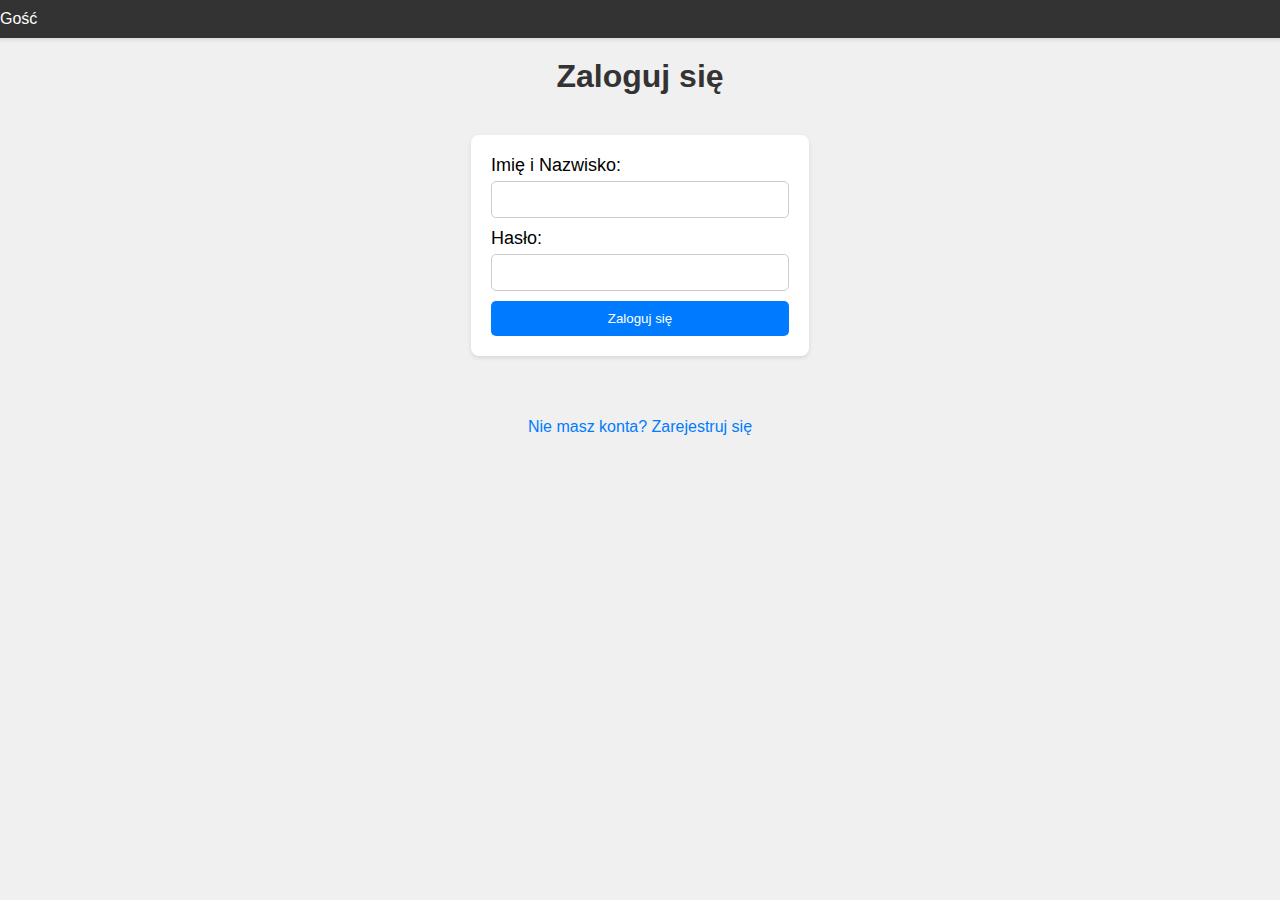
<file: gesture_recognition/static/login.html>
<!DOCTYPE html>
<html lang="pl">
<head>
    <meta charset="UTF-8">
    <meta name="viewport" content="width=device-width, initial-scale=1.0">
    <title>Zaloguj się</title>
    <link rel="icon" type="image/x-icon" href="favicon.ico">
    <link rel="stylesheet" href="style.css">
</head>
<body>
    <nav>
        <span class="user-info" id="userInfo">Gość</span>
        <button class="logout-btn" id="logoutBtn" style="display: none;">Wyloguj się</button>
    </nav>
    <h1>Zaloguj się</h1>
    <form id="loginForm">
        <label for="username">Imię i Nazwisko:</label>
        <input type="text" id="username" required>
        <label for="password">Hasło:</label>
        <input type="password" id="password" required>
        <button type="submit">Zaloguj się</button>
    </form>
    <p id="message"></p>
    <a href="register.html">Nie masz konta? Zarejestruj się</a>

    <script>
        // Get DOM elements
        const form = document.getElementById('loginForm');
        const message = document.getElementById('message');
        const userInfo = document.getElementById('userInfo');
        const logoutBtn = document.getElementById('logoutBtn');

        // Show username and logout if token exists
        if (localStorage.getItem('token')) {
            userInfo.textContent = `Użytkownik: ${getUsernameFromToken()}`;
            logoutBtn.style.display = 'block';
        }

        function getUsernameFromToken() {
            // Decode JWT to get username
            const token = localStorage.getItem('token');
            if (token) {
                try {
                    const payload = JSON.parse(atob(token.split('.')[1]));
                    return payload.username;
                } catch (e) {
                    console.error('Error decoding token:', e);
                    return 'Unknown';
                }
            }
            return 'Guest';
        }

        logoutBtn.addEventListener('click', () => {
            // Clear token and redirect to login page
            localStorage.removeItem('token');
            window.location.href = 'login.html';
        });

        form.addEventListener('submit', async (e) => {
            // Handle login form submission
            e.preventDefault();
            const username = document.getElementById('username').value;
            const password = document.getElementById('password').value;

            try {
                const response = await fetch('/api/login', {
                    method: 'POST',
                    headers: {'Content-Type': 'application/json'},
                    body: JSON.stringify({username, password})
                });
                const data = await response.json();
                if (response.ok) {
                    localStorage.setItem('token', data.token);
                    window.location.href = 'index.html';
                } else {
                    message.textContent = data.error || 'Błąd autoryzacji';
                }
            } catch (error) {
                message.textContent = 'Błąd serwera';
                console.error(error);
            }
        });
    </script>
</body>
</html>
</file>
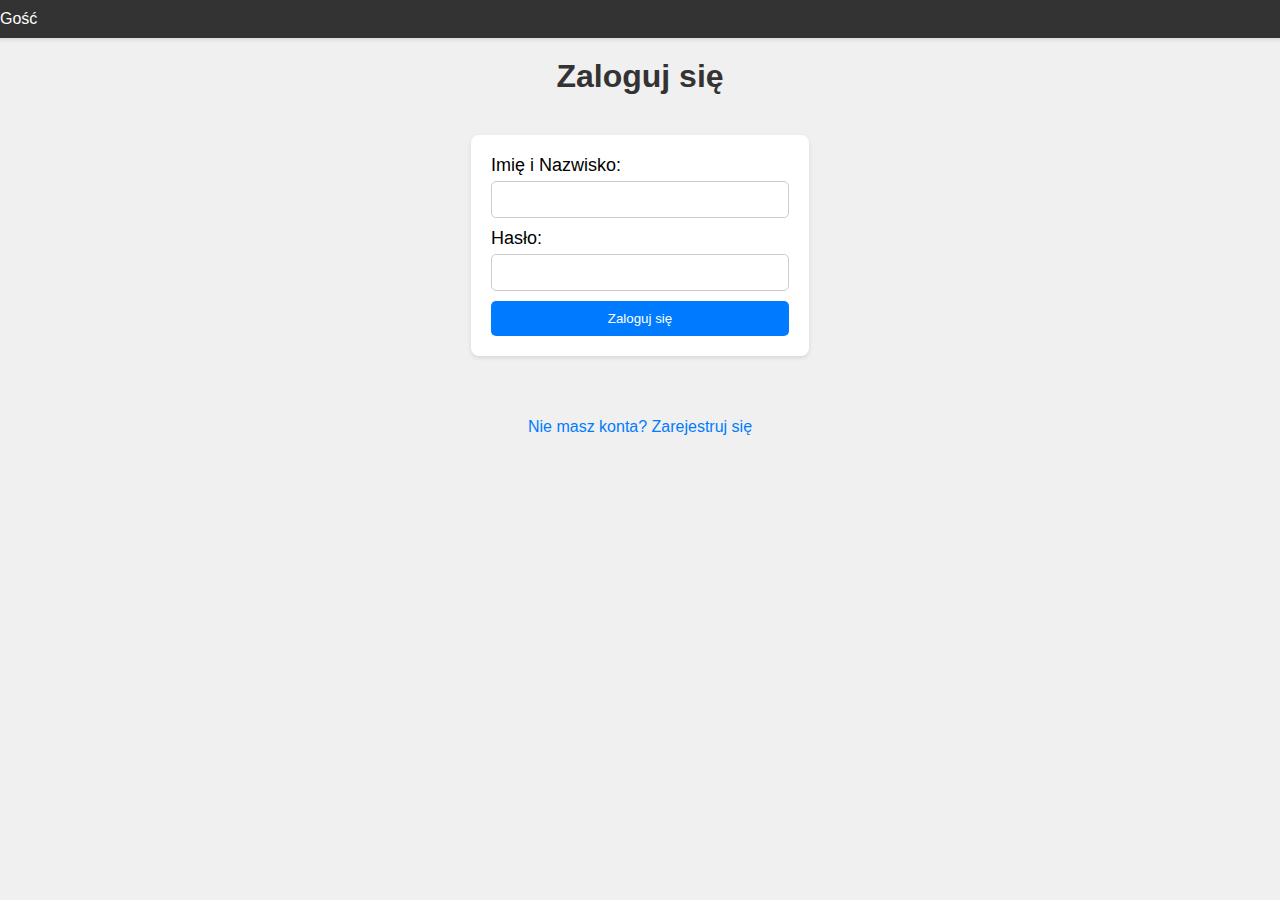
<file: gesture_recognition/static/recognize.html>
<!DOCTYPE html>
<html lang="pl">
<head>
    <meta charset="UTF-8">
    <meta name="viewport" content="width=device-width, initial-scale=1.0">
    <title>Rozpoznawanie Gestów</title>
    <link rel="icon" type="image/x-icon" href="favicon.ico">
    <link rel="stylesheet" href="style.css">
</head>
<body>
    <nav>
        <span class="user-info" id="userInfo">Ładowanie...</span>
        <button class="logout-btn" id="logoutBtn">Wyloguj się</button>
    </nav>
    <h1>Rozpoznawanie Gestów</h1>
    <div class="container">
        <button id="backBtn">← Na główną</button>
        <canvas id="outputCanvas" width="320" height="240"></canvas>
        <div id="prediction">
            <span class="help-icon" title="Pokaż przewodnik po gestach">❓</span>
            <p>Gest: <span id="gesture">Brak</span></p>
            <p>Pewność: <span id="confidence">0%</span></p>
            <p>Wynik: <span id="result"></span></p>
            <button id="recognizeBtn">Rozpoznaj gest</button>
        </div>
    </div>
    <p id="status">Łączenie z serwerem...</p>

    <!-- Mdalne okno -->
    <div id="modal" class="modal">
        <div class="modal-content">
            <span id="close-btn" class="close-btn">&times;</span>
            <h2>Przewodnik po gestach dla: <span id="modal-letter"></span></h2>
            <div id="modal-video-container">
                <img id="modal-video" alt="Wideo z gestem">
            </div>
        </div>
    </div>

    <script>
        // Check if token exists, redirect to login if not
        if (!localStorage.getItem('token')) {
            window.location.href = 'login.html';
        }

        const token = localStorage.getItem('token');
        const video = document.createElement('video');
        video.width = 320;
        video.height = 240;
        video.autoplay = true;
        video.playsinline = true;

        const canvas = document.getElementById('outputCanvas');
        const ctx = canvas.getContext('2d');
        const gestureSpan = document.getElementById('gesture');
        const confidenceSpan = document.getElementById('confidence');
        const resultSpan = document.getElementById('result');
        const status = document.getElementById('status');
        const recognizeBtn = document.getElementById('recognizeBtn');
        const backBtn = document.getElementById('backBtn');
        const userInfo = document.getElementById('userInfo');
        const logoutBtn = document.getElementById('logoutBtn');
        const modal = document.getElementById('modal');
        const closeBtn = document.getElementById('close-btn');
        const modalLetter = document.getElementById('modal-letter');
        const modalVideo = document.getElementById('modal-video');
        const helpIcon = document.querySelector('.help-icon');

        // Decode JWT to get username
        function getUsernameFromToken() {
            const token = localStorage.getItem('token');
            if (token) {
                try {
                    const payload = JSON.parse(atob(token.split('.')[1]));
                    return payload.username;
                } catch (e) {
                    console.error('Error decoding token:', e);
                    return 'Unknown';
                }
            }
            return 'Guest';
        }

        userInfo.textContent = `Użytkownik: ${getUsernameFromToken()}`;
        logoutBtn.addEventListener('click', () => {
            // Clear token and redirect to login page
            localStorage.removeItem('token');
            window.location.href = 'login.html';
        });

        // Define letters and actions arrays
        const letters = ["a", "ą", "b", "c", "ć", "ch", "cz", "d", "e", "ę", "f", "g", "h", "i", "j", "k", "l", "ł", "m", "n", "ń", "o", "ó", "p", "r", "rz", "s", "ś", "sz", "t", "u", "w", "y", "z", "ź", "ż"];
        const actions = ["a", "a_nosowe", "b", "c", "c_kreska", "ch", "cz", "d", "e", "e_kreska", "f", "g", "h", "i", "j", "k", "l", "l_przekreslone", "m", "n", "n_kreska", "o", "o_kreska", "p", "r", "rz", "s", "s_kreska", "sz", "t", "u", "w", "y", "z", "z_kreska", "z_kropka"];

        // Get letter from URL parameter
        const urlParams = new URLSearchParams(window.location.search);
        const selectedLetter = urlParams.get('letter');
        if (!selectedLetter) {
            status.textContent = 'Brak wybranej litery. Wróć na stronę główną.';
            recognizeBtn.disabled = true;
        }

        // Initialize webcam
        async function setupWebcam() {
            // Set up webcam stream
            try {
                const stream = await navigator.mediaDevices.getUserMedia({ video: true });
                video.srcObject = stream;
                video.onloadedmetadata = () => {
                    video.play();
                    function drawVideo() {
                        ctx.drawImage(video, 0, 0, canvas.width, canvas.height);
                        requestAnimationFrame(drawVideo);
                    }
                    drawVideo();
                    status.textContent = `Kamera uruchomiona. Rozpoznaj gest dla '${selectedLetter?.toUpperCase() || 'N/A'}'.`;
                    recognizeBtn.disabled = false;
                };
            } catch (error) {
                status.textContent = 'Błąd dostępu do kamery: ' + error.message;
                console.error('Webcam error:', error);
            }
        }

        // Initialize WebSocket
        const ws = new WebSocket('ws://localhost:8000/ws');
        ws.onopen = () => {
            // Connection established, start webcam
            status.textContent = 'Połączono z serwerem. Uruchamianie kamery...';
            console.log('WebSocket connected');
            setupWebcam();
            openModal(); // Open modal window automatically
        };
        ws.onmessage = (event) => {
            // Handle WebSocket messages
            try {
                const data = JSON.parse(event.data);
                console.log('Received message:', data);

                if (data.status === 'completed') {
                    status.textContent = 'Rozpoznawanie zakończone. Gotowy na kolejny gest.';
                    recognizeBtn.disabled = false;
                    // Map gesture to corresponding letter and display in uppercase
                    const gestureIndex = actions.indexOf(data.gesture);
                    const recognizedLetter = gestureIndex !== -1 ? letters[gestureIndex].toUpperCase() : 'Brak';
                    gestureSpan.textContent = recognizedLetter;
                    confidenceSpan.textContent = data.confidence ? (data.confidence * 100).toFixed(2) + '%' : '0%';

                    // Map recognized gesture to letter and compare
                    const gestureIndexForResult = actions.indexOf(data.gesture);
                    const recognizedLetterForResult = gestureIndexForResult !== -1 ? letters[gestureIndexForResult] : null;
                    const result = recognizedLetterForResult === selectedLetter ? 'Prawidłowo' : 'Nieprawidłowo';
                    resultSpan.textContent = result;

                    // Remove existing classes to avoid stacking
                    resultSpan.classList.remove('correct', 'incorrect');

                    // Add appropriate class based on result
                    if (result === 'Prawidłowo') {
                        resultSpan.classList.add('correct');
                        fetch('/api/progress', {
                            method: 'POST',
                            headers: {
                                'Content-Type': 'application/json',
                                'Authorization': token
                            },
                            body: JSON.stringify({ letter: selectedLetter })
                        }).then(response => {
                            if (!response.ok) {
                                console.error('Error saving progress');
                            }
                        }).catch(error => console.error('Error saving progress:', error));
                    } else {
                        resultSpan.classList.add('incorrect');
                    }
                } else if (data.status === 'error') {
                    status.textContent = 'Błąd: ' + data.message;
                    recognizeBtn.disabled = false;
                    console.error('Backend error:', data.message);
                }
            } catch (e) {
                status.textContent = 'Błąd analizy odpowiedzi';
                console.error('Error parsing WebSocket message:', e);
            }
        };
        ws.onclose = () => {
            // Connection closed
            status.textContent = 'Rozłączono z serwerem.';
            recognizeBtn.disabled = true;
            console.log('WebSocket closed');
        };
        ws.onerror = (error) => {
            // Handle WebSocket errors
            status.textContent = 'Błąd połączenia WebSocket: ' + error;
            recognizeBtn.disabled = true;
            console.error('WebSocket error:', error);
        };

        // Collect 30 frames on button click
        recognizeBtn.addEventListener('click', () => {
            // Start gesture recognition process
            if (ws.readyState !== WebSocket.OPEN || !selectedLetter) {
                status.textContent = 'Brak połączenia lub brak wybranej litery';
                return;
            }

            status.textContent = 'Nagrywanie 30 klatek...';
            recognizeBtn.disabled = true;
            gestureSpan.textContent = 'Brak';
            confidenceSpan.textContent = '0%';
            resultSpan.textContent = 'N/A';

            const frames = [];
            const frameInterval = 66; // ~15 FPS (1000ms / 15 = 66ms)
            let frameCount = 0;

            function captureFrame() {
                if (frameCount < 30) {
                    const frameCanvas = document.createElement('canvas');
                    frameCanvas.width = 320;
                    frameCanvas.height = 240;
                    const frameCtx = frameCanvas.getContext('2d');
                    frameCtx.drawImage(video, 0, 0, 320, 240);
                    const frameData = frameCanvas.toDataURL('image/jpeg', 0.8);
                    frames.push(frameData);
                    frameCount++;
                    console.log(`Captured frame ${frameCount}`);
                    setTimeout(captureFrame, frameInterval);
                } else {
                    console.log('Sending 30 frames to backend');
                    ws.send(JSON.stringify({ command: 'process_frames', frames, token }));
                }
            }

            captureFrame();
        });

        // Navigate back to main page
        backBtn.addEventListener('click', () => {
            // Redirect to index page
            window.location.href = 'index.html';
        });

        // Open modal window
        function openModal() {
            // Open modal if letter is selected
            if (!selectedLetter) return;
            modal.style.display = 'block';
            modalLetter.textContent = selectedLetter.toUpperCase();
            const actionIndex = letters.indexOf(selectedLetter);
            if (actionIndex !== -1) {
                const videoName = actions[actionIndex] + '.webp';
                const videoPath = `/videos/${videoName}`;
                modalVideo.src = videoPath;
                fetch(videoPath, { method: 'HEAD' })
                    .then(response => {
                        if (response.ok) {
                            modalVideo.src = videoPath;
                        } else {
                            modalVideo.src = '';
                            console.warn(`Video ${videoName} not found`);
                        }
                    })
                    .catch(error => {
                        modalVideo.src = '';
                        console.error('Error checking video:', error);
                    });
            }
        }

        // Close modal window
        closeBtn.addEventListener('click', () => {
            // Close modal on click
            modal.style.display = 'none';
        });

        // Open modal on help icon click
        helpIcon.addEventListener('click', openModal);

        // Open modal on page load
        window.addEventListener('load', openModal);
    </script>
</body>
</html>
</file>
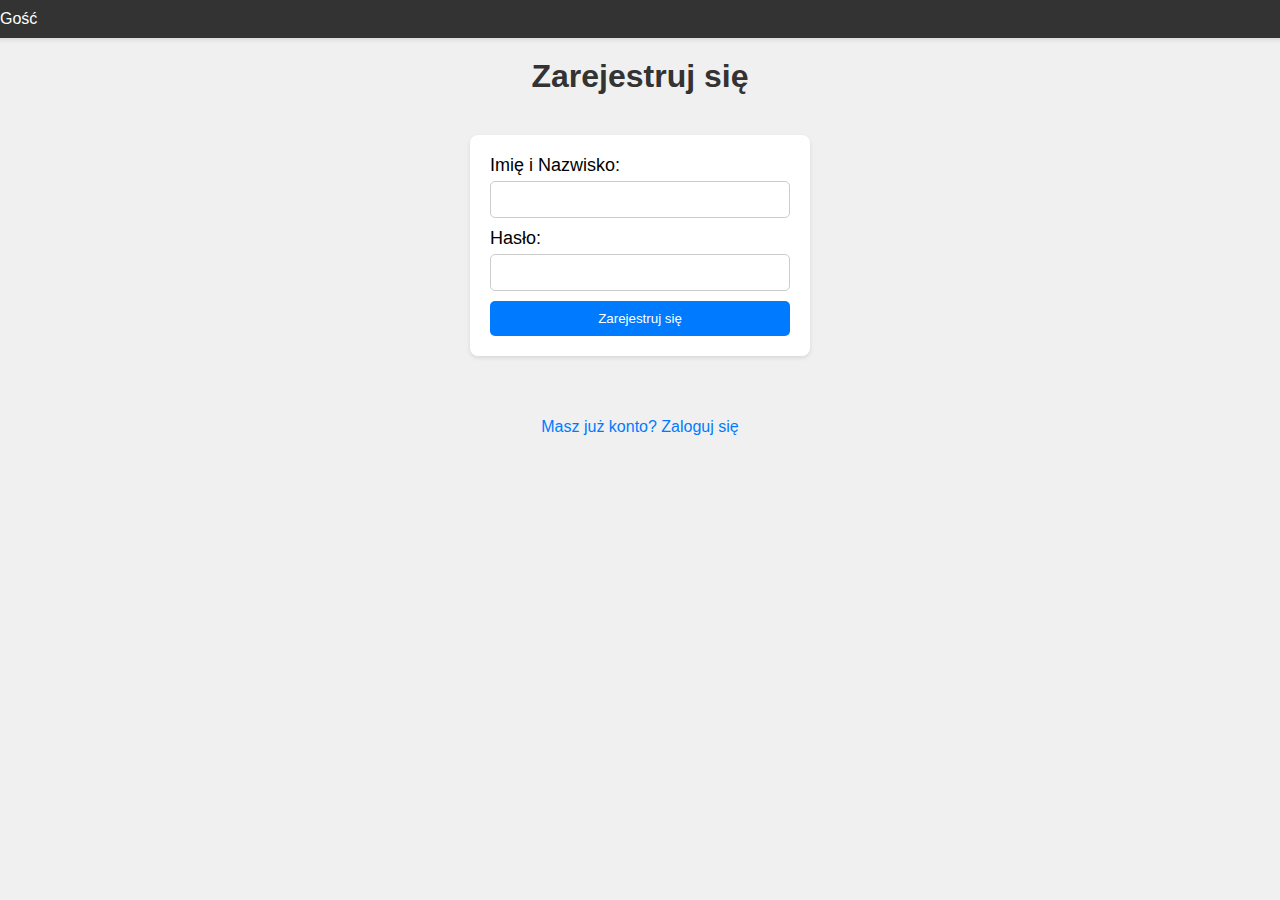
<file: gesture_recognition/static/register.html>
<!DOCTYPE html>
<html lang="pl">
<head>
    <meta charset="UTF-8">
    <meta name="viewport" content="width=device-width, initial-scale=1.0">
    <title>Zarejestruj się</title>
    <link rel="icon" type="image/x-icon" href="favicon.ico">
    <link rel="stylesheet" href="style.css">
</head>
<body>
    <nav>
        <span class="user-info" id="userInfo">Gość</span>
        <button class="logout-btn" id="logoutBtn" style="display: none;">Wyloguj się</button>
    </nav>
    <h1>Zarejestruj się</h1>
    <form id="registerForm">
        <label for="username">Imię i Nazwisko:</label>
        <input type="text" id="username" required>
        <label for="password">Hasło:</label>
        <input type="password" id="password" required>
        <button type="submit">Zarejestruj się</button>
    </form>
    <p id="message"></p>
    <a href="login.html">Masz już konto? Zaloguj się</a>

    <script>
        // Get DOM elements
        const form = document.getElementById('registerForm');
        const message = document.getElementById('message');
        const userInfo = document.getElementById('userInfo');
        const logoutBtn = document.getElementById('logoutBtn');

        // Show username and logout if token exists
        if (localStorage.getItem('token')) {
            userInfo.textContent = `Użytkownik: ${getUsernameFromToken()}`;
            logoutBtn.style.display = 'block';
        }

        function getUsernameFromToken() {
            // Decode JWT to get username
            const token = localStorage.getItem('token');
            if (token) {
                try {
                    const payload = JSON.parse(atob(token.split('.')[1]));
                    return payload.username;
                } catch (e) {
                    console.error('Error decoding token:', e);
                    return 'Unknown';
                }
            }
            return 'Guest';
        }

        logoutBtn.addEventListener('click', () => {
            // Clear token and redirect to login page
            localStorage.removeItem('token');
            window.location.href = 'login.html';
        });

        form.addEventListener('submit', async (e) => {
            // Handle registration form submission
            e.preventDefault();
            const username = document.getElementById('username').value;
            const password = document.getElementById('password').value;

            try {
                const response = await fetch('/api/register', {
                    method: 'POST',
                    headers: {'Content-Type': 'application/json'},
                    body: JSON.stringify({username, password})
                });
                const data = await response.json();
                if (response.ok) {
                    message.textContent = 'Rejestracja udana. Zaloguj się teraz.';
                    setTimeout(() => window.location.href = 'login.html', 2000);
                } else {
                    message.textContent = data.error || 'Błąd rejestracji';
                }
            } catch (error) {
                message.textContent = 'Błąd serwera';
                console.error(error);
            }
        });
    </script>
</body>
</html>
</file>
<file: gesture_recognition/static/style.css>
body {
    font-family: Arial, sans-serif;
    margin: 0;
    padding: 0;
    display: flex;
    flex-direction: column;
    align-items: center;
    background-color: #f0f0f0;
    min-height: 100vh;
    overflow: hidden;
}

nav {
    width: 100%;
    background-color: #333;
    padding: 10px 20px;
    display: flex;
    justify-content: space-between;
    align-items: center;
    box-shadow: 0 2px 4px rgba(0, 0, 0, 0.1);
}

nav .user-info {
    color: #fff;
    font-size: 16px;
}

nav .logout-btn {
    padding: 8px 15px;
    background-color: #dc3545;
    color: #fff;
    border: none;
    border-radius: 5px;
    cursor: pointer;
    transition: background-color 0.3s;
}

nav .logout-btn:hover {
    background-color: #c82333;
}

h1 {
    color: #333;
    text-align: center;
    margin: 20px 0;
}

.card-container {
    display: grid;
    grid-template-columns: repeat(auto-fill, minmax(80px, 1fr));
    gap: 15px;
    max-width: 800px;
    margin: 20px auto;
}

.card {
    background-color: #fff;
    border: 2px solid #333;
    border-radius: 8px;
    height: 80px;
    display: flex;
    align-items: center;
    justify-content: center;
    font-size: 24px;
    font-weight: bold;
    color: #333;
    cursor: pointer;
    transition: transform 0.2s, box-shadow 0.2s;
}

.card.completed {
    background-color: green !important;
}

.card:hover {
    transform: scale(1.05);
    box-shadow: 0 4px 8px rgba(0, 0, 0, 0.2);
}

.container {
    display: flex;
    align-items: flex-start;
    gap: 20px;
    margin-top: 27px;
    position: relative; 
    min-height: 240px; 
}

#backBtn {
    position: absolute;
    top: -46px;
    left: -9px;
    margin: 10px; 
    background-color: #6c757d;
    color: #fff;
    padding: 5px 10px; 
    font-size: 14px; 
    border: none;
    border-radius: 5px;
    cursor: pointer;
    transition: background-color 0.3s;
}

#backBtn:hover {
    background-color: #5a6268;
}

canvas {
    border: 2px solid #333;
    border-radius: 8px;
}

#prediction {
    background-color: #fff;
    padding: 15px;
    border-radius: 8px;
    box-shadow: 0 2px 4px rgba(0, 0, 0, 0.1);
    display: flex;
    flex-direction: column;
    align-items: center; /* Centered alignment for icon and text */
}

#prediction p {
    margin: 5px 0;
    font-size: 18px;
    text-align: center; /* Ensure text is centered */
}

#recognizeBtn {
    margin-top: 10px;
    padding: 10px 20px;
    font-size: 16px;
    background-color: #007bff;
    color: #fff;
    border: none;
    border-radius: 5px;
    cursor: pointer;
    transition: background-color 0.3s;
}

#recognizeBtn:hover {
    background-color: #0056b3;
}

#recognizeBtn:disabled {
    background-color: #6c757d;
    cursor: not-allowed;
}

#certificateBtn {
    margin: 10px 0;
    padding: 10px 20px;
    font-size: 16px;
    background-color: #28a745;
    color: #fff;
    border: none;
    border-radius: 5px;
    cursor: pointer;
    transition: background-color 0.3s;
}

#certificateBtn:hover {
    background-color: #218838;
}

#certificateBtn:disabled {
    background-color: #6c757d;
    cursor: not-allowed;
}

form {
    background-color: #fff;
    padding: 20px;
    border-radius: 8px;
    box-shadow: 0 2px 4px rgba(0, 0, 0, 0.1);
    max-width: 300px;
    margin: 20px auto;
}

label {
    display: block;
    margin-bottom: 5px;
    font-size: 18px;
}

input {
    width: 100%;
    padding: 10px 15px;
    margin-bottom: 10px;
    border: 1px solid #ccc;
    border-radius: 5px;
    box-sizing: border-box;
}

button[type="submit"] {
    width: 100%;
    padding: 10px;
    background-color: #007bff;
    color: #fff;
    border: none;
    border-radius: 5px;
    cursor: pointer;
}

button[type="submit"]:hover {
    background-color: #0056b3;
}

p#message {
    color: red;
    text-align: center;
}

a {
    display: block;
    text-align: center;
    margin-top: 10px;
    color: #007bff;
    text-decoration: none;
}

a:hover {
    text-decoration: underline;
}

.help-icon {
    font-size: 20px;
    cursor: pointer;
    color: #007bff;
    margin-bottom: 10px; /* Space between icon and text */
    display: block; /* Ensure it’s on its own line */
}

.help-icon:hover {
    color: #0056b3;
}

.modal {
    display: none;
    position: fixed;
    top: 0;
    left: 0;
    width: 100%;
    height: 100%;
    background-color: rgba(0, 0, 0, 0.5);
    display: flex;
    justify-content: center;
    align-items: center;
    z-index: 1000;
}

.modal-content {
    background-color: #fff;
    padding: 20px;
    border-radius: 8px;
    width: 600px;
    max-width: 90%;
    max-height: 80vh;
    overflow-y: auto;
    position: absolute;
    top: 50%;
    left: 50%;
    transform: translate(-50%, -50%);
    display: flex;
    flex-direction: column;
    align-items: center;
    justify-content: center;
    text-align: center;
}

.close-btn {
    position: absolute;
    top: 10px;
    right: 15px;
    font-size: 24px;
    cursor: pointer;
    color: #333;
}

.close-btn:hover {
    color: #dc3545;
}

#modal-video-container {
    margin-top: 20px;
    text-align: center;
}

#modal-video {
    max-width: 100%;
    max-height: 400px;
    border: 2px solid #333;
    border-radius: 5px;
}

#result.correct {
    color: green;
}

#result.incorrect {
    color: red;
}
</file>
